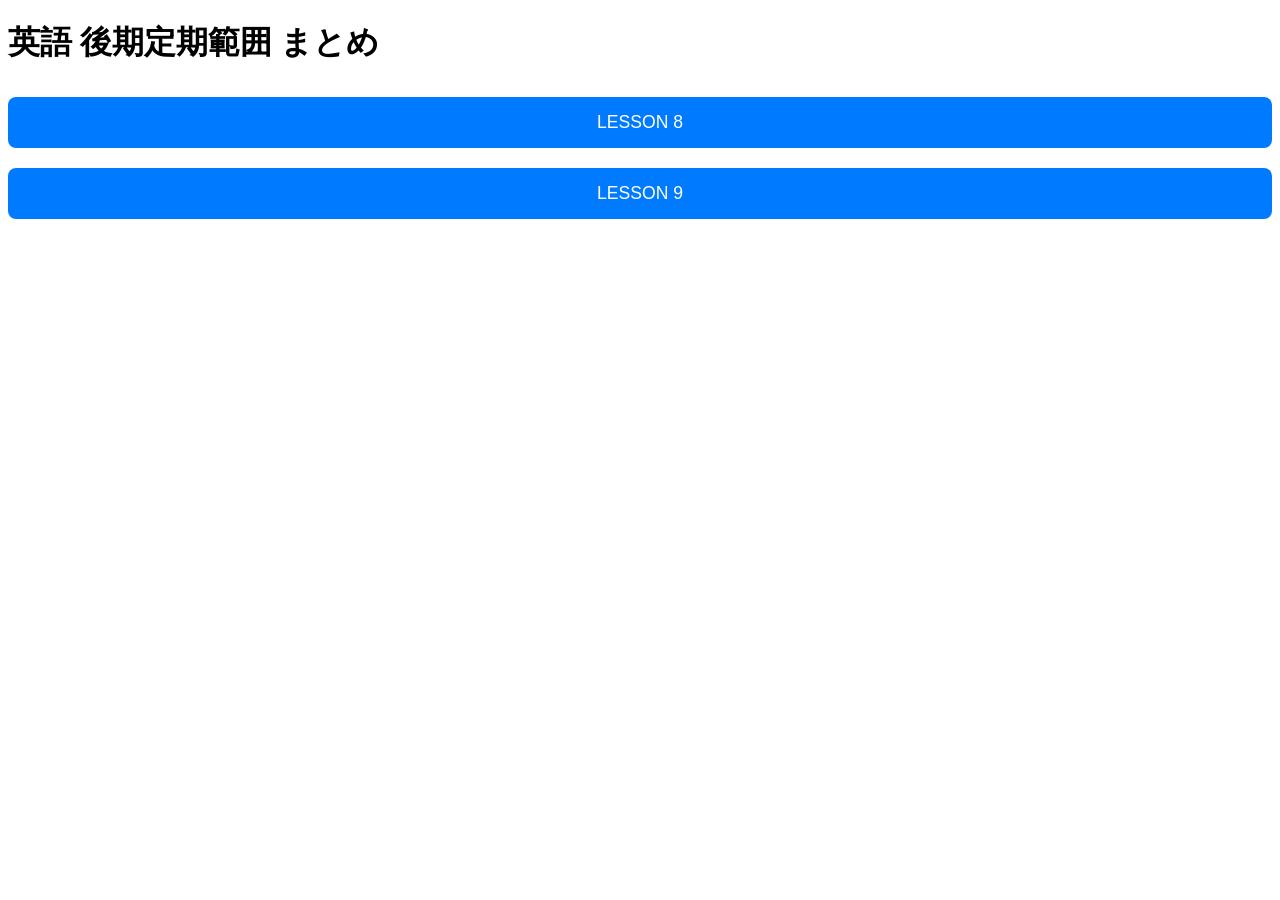
<file: index.html>
<!DOCTYPE html>
<html lang="ja">
<head>
  <meta charset="UTF-8" />
  <meta name="viewport" content="width=device-width, initial-scale=1.0" />
  <title>英語 後期定期範囲 まとめ</title>
  <link rel="stylesheet" href="style.css">
  </head>
<body>
  <h1>英語 後期定期範囲 まとめ</h1>

  <div id="lesson-list" class="section visible">
    <button class="full-width-button" onclick="location.href='lesson8.html'">LESSON 8</button>
    <button class="full-width-button" onclick="location.href='lesson9.html'">LESSON 9</button>
  </div>

  </body>
</html>
</file>
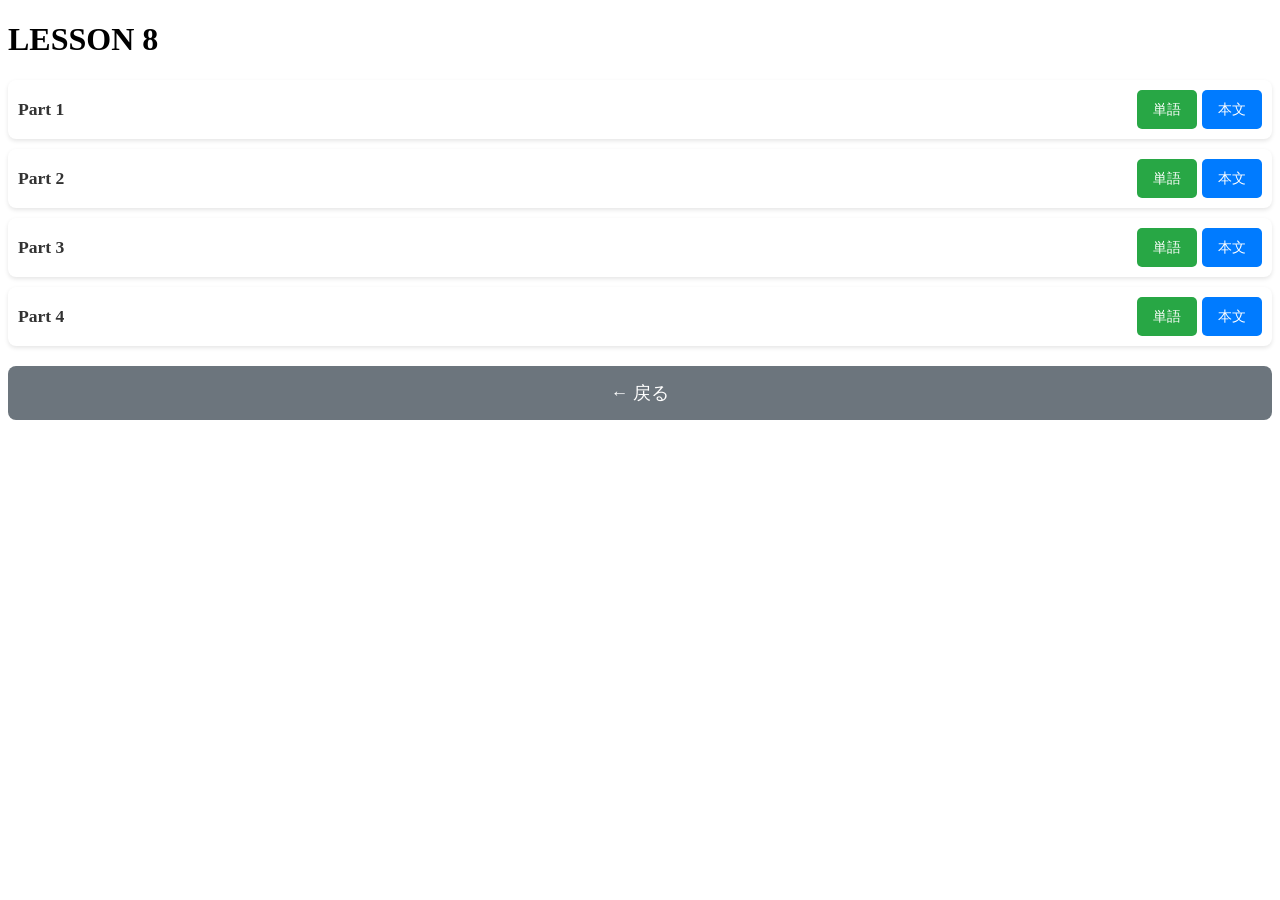
<file: lesson8.html>
<!DOCTYPE html>
<html lang="ja">
<head>
  <meta charset="UTF-8">
  <meta name="viewport" content="width=device-width, initial-scale=1.0">
  <title>Lesson 8 - 英語まとめ</title>
  <link rel="stylesheet" href="style.css">
  <script src="script.js" defer></script>
</head>
<body>

  <div id="lesson-parts" class="section visible">
    <h1>LESSON 8</h1>
    
    <div class="part-row">
      <span class="part-label">Part 1</span>
      <div class="btn-group-sm">
        <button class="sm-button btn-word" onclick="showContent('l8p1', 'word')">単語</button>
        <button class="sm-button btn-main" onclick="showContent('l8p1', 'main')">本文</button>
      </div>
    </div>

    <div class="part-row">
      <span class="part-label">Part 2</span>
      <div class="btn-group-sm">
        <button class="sm-button btn-word" onclick="showContent('l8p2', 'word')">単語</button>
        <button class="sm-button btn-main" onclick="showContent('l8p2', 'main')">本文</button>
      </div>
    </div>
    <div class="part-row">
      <span class="part-label">Part 3</span>
      <div class="btn-group-sm">
        <button class="sm-button btn-word" onclick="showContent('l8p3', 'word')">単語</button>
        <button class="sm-button btn-main" onclick="showContent('l8p3', 'main')">本文</button>
      </div>
    </div>
    <div class="part-row">
      <span class="part-label">Part 4</span>
      <div class="btn-group-sm">
        <button class="sm-button btn-word" onclick="showContent('l8p4', 'word')">単語</button>
        <button class="sm-button btn-main" onclick="showContent('l8p4', 'main')">本文</button>
      </div>
    </div>

    <button class="full-width-button" style="background-color: #6c757d;" onclick="location.href='index.html'">← 戻る</button>
  </div>

  <div id="toggle-buttons" class="button-group" style="display: none;">
    <button id="toggleEnglish">英文</button>
    <button id="toggleJapanese">日本語訳</button>
    <button onclick="goBackToParts()" style="background-color: #6c757d; color: white; border: none; border-radius: 5px; padding: 10px;">← 戻る</button>
  </div>

<div id="l8p1-content" class="section content-container">
    <div class="main-text">
      <h3>1</h3>
      <div class="sentence">
        <div class="english">"I made it!" On October 22, 2019, a young baker, Shuichi Osawa, shouted with joy in Nantes, France.</div>
        <div class="japanese">｢やった！｣2019年10月22日、フランスのナントで若いパン職人、大澤秀一が喜びの叫びを上げました。</div>
      </div>
      <div class="sentence">
        <div class="english">He had just won first prize at the World of Bread Contest.</div>
        <div class="japanese">彼は世界パンコンテストで優勝したばかりでした。</div>
      </div>
      <div class="sentence">
        <div class="english">On the podium where all the members of his team were standing, he gave a big smile and said,"I am truly proud. All my effort has finally paid off."</div>
        <div class="japanese">チーム全員が立つ表彰台で、彼は満面の笑みを浮かべ、「本当に誇りに思います。これまで(すべて)の努力がついに報われました。」と言いました。</div>
      </div>
      <h3>2</h3>
      <div class="sentence">
        <div class="english">The contest is held every two years.</div>
        <div class="japanese">このコンテストは2年に一度開催されます。</div>
      </div>
      <div class="sentence">
        <div class="english">In 2019, teams from several countries gathered.</div>
        <div class="japanese">2019年には、複数の国からチームが集まりました。</div>
      </div>
      <div class="sentence">
        <div class="english">Each team consists of a baker, an assistant, and a coach.</div>
        <div class="japanese">各チームは、パン職人、アシスタント、コーチで構成されています。</div>
      </div>
      <div class="sentence">
        <div class="english">To meet the standards of the contest, all the bread must be delicious and also pleasing to the eye.</div>
        <div class="japanese">コンテストの基準を満たすには、すべてのパンが美味しく、見た目も美しくなければなりません。</div>
      </div>
      <h3>3</h3>
      <div class="sentence">
        <div class="english">The contest was a big challenge with lots of requirements, but Osawa did it.</div>
        <div class="japanese">このコンテストは多くの要件を伴う大きな挑戦でしたが、大澤はそれを成し遂げました。</div>
      </div>
      <div class="sentence">
        <div class="english">This was the very first time a Japanese team had won the contest.</div>
        <div class="japanese">日本のチームがコンテンストで優勝したのはこれが初めてでした。</div>
      </div>
    </div>
    <div class="word-card">
      <div class="word-mode-switch">
        <button class="mode-btn active" onclick="setWordMode('en-jp')">英 → 日</button>
        <button class="mode-btn" onclick="setWordMode('jp-en')">日 → 英</button>
      </div>
      <table class="word-list">
        <tr>
            <td><span class="word-eng-text">podium</span></td>
            <td><span class="word-jp-text mask hidden" onclick="this.classList.toggle('hidden')">表彰台</span></td>
        </tr>
        <tr>
            <td><span class="word-eng-text">consist</span></td>
            <td><span class="word-jp-text mask hidden" onclick="this.classList.toggle('hidden')">喜んで</span></td>
        </tr>
        <tr>
            <td><span class="word-eng-text">standards</span></td>
            <td><span class="word-jp-text mask hidden" onclick="this.classList.toggle('hidden')">基準</span></td>
        </tr>
        <tr>
            <td><span class="word-eng-text">pleasing</span></td>
            <td><span class="word-jp-text mask hidden" onclick="this.classList.toggle('hidden')">美しい、心地よい</span></td>
        </tr>
        <tr>
            <td><span class="word-eng-text">requirement</span></td>
            <td><span class="word-jp-text mask hidden" onclick="this.classList.toggle('hidden')">要件</span></td>
        </tr>
      </table>
    </div>
  </div>

  <div id="l8p2-content" class="section content-container">
    <div class="main-text">
      <h3>1</h3>
      <div class="sentence">
        <div class="english">Osawa said, "My family runs a bakery, so it was natural for me to become a baker."</div>
        <div class="japanese">大澤は「実家がパン屋なので、パン職人になるのは自然な流れでした」と言いました。</div>
      </div>
      <div class="sentence">
        <div class="english">In 2012, after working as a baker for several years, he left his hometown in Gunma, heading for Kobe to ask the famous chef Takaaki Nishikawa for training.</div>
        <div class="japanese">2012年、数年間パン職人として働いた後、故郷の群馬を離れ、神戸へ向かい、有名なシェフの西川功晃に修行を依頼しました。</div>
      </div>
      <h3>2</h3>
      <div class="sentence">
        <div class="english">"I was really amazed to see how he kneaded dough. </div>
        <div class="japanese">「彼がどうやって生地をこねるかを見て、本当に驚きました。</div>
      </div>
      <div class="sentence">
        <div class="english">He treated it just like a new born baby," said Osawa.</div>
        <div class="japanese">彼はまるで生まれたばかりの赤ん坊のように生地を扱っていました」と大澤は言いました。</div>
      </div>
      <div class="sentence">
        <div class="english">"He was very strict with me, but I swore to myself I would never give up."</div>
        <div class="japanese">「彼は私に対してとても厳しかったですが、私は決して諦めないと自分自身に誓いました。」</div>
      </div>
      <h3>3</h3>
      <div class="sentence">
        <div class="english">In 2015, Nishikawa took Osawa to Nantes.</div>
        <div class="japanese">2015年、西川は大澤をナントへ連れて行きました。</div>
      </div>
      <div class="sentence">
        <div class="english">Osawa had a chance to see the World of Bread Contest, overwhelmed by the international bakers' skills and passion.</div>
        <div class="japanese">大澤は世界パンコンテストを見る機会があり、世界中のパン職人の技術と情熱に圧倒されました。</div>
      </div>
      <div class="sentence">
        <div class="english">He said to himself, "I'll enter this contest some day."</div>
        <div class="japanese">彼は「いつかこのコンテストに出場するぞ」と心に決めました。</div>
      </div>
    </div>

    <div class="word-card">
      <div class="word-mode-switch">
        <button class="mode-btn active" onclick="setWordMode('en-jp')">英 → 日</button>
        <button class="mode-btn" onclick="setWordMode('jp-en')">日 → 英</button>
      </div>
      <table class="word-list">
        <tr>
          <td><span class="word-eng-text">runs</span></td>
          <td><span class="word-jp-text mask hidden" onclick="this.classList.toggle('hidden')">営む</span></td>
        </tr>
        <tr>
          <td><span class="word-eng-text">heading</span></td>
          <td><span class="word-jp-text mask hidden" onclick="this.classList.toggle('hidden')">向かう</span></td>
        </tr>
        <tr>
          <td><span class="word-eng-text">knead</span></td>
          <td><span class="word-jp-text mask hidden" onclick="this.classList.toggle('hidden')">こねる</span></td>
        </tr>
        <tr>
          <td><span class="word-eng-text">newborn</span></td>
          <td><span class="word-jp-text mask hidden" onclick="this.classList.toggle('hidden')">新生児、生まれたばかりの</span></td>
        </tr>
        <tr>
          <td><span class="word-eng-text">strict</span></td>
          <td><span class="word-jp-text mask hidden" onclick="this.classList.toggle('hidden')">厳しい、厳格な</span></td>
        </tr>
        <tr>
          <td><span class="word-eng-text">swore</span></td>
          <td><span class="word-jp-text mask hidden" onclick="this.classList.toggle('hidden')">誓った</span></td>
        </tr>
        <tr>
          <td><span class="word-eng-text">overwhelmed</span></td>
          <td><span class="word-jp-text mask hidden" onclick="this.classList.toggle('hidden')">圧倒された</span></td>
        </tr>
        <tr>
          <td><span class="word-eng-text">passion</span></td>
          <td><span class="word-jp-text mask hidden" onclick="this.classList.toggle('hidden')">情熱</span></td>
        </tr>
        <tr>
          <td><span class="word-eng-text">dough</span></td>
          <td><span class="word-jp-text mask hidden" onclick="this.classList.toggle('hidden')">生地</span></td>
        </tr>
        <tr>
          <td><span class="word-eng-text">treat</span></td>
          <td><span class="word-jp-text mask hidden" onclick="this.classList.toggle('hidden')">扱う</span></td>
        </tr>
      </table>
    </div>
  </div>

<div id="l8p3-content" class="section content-container">
    <div class="main-text">
      <h3>1</h3>
      <div class="sentence">
        <div class="english">Returning from France, Osawa was full of passion and started preparing for the contest.</div>
        <div class="japanese">フランスから帰国した大澤は情熱に溢れ、コンテストの準備を始めました。</div>
      </div>
      <div class="sentence">
        <div class="english">According to the regulations, each team has to make eleven types of bread within eight and a half hours.</div>
        <div class="japanese">規定によると、各チームは8時間半以内に11種類のパンを作らなければなりません。</div>
      </div>
      <div class="sentence">
        <div class="english">He had to practice hard and needed a place to practice.</div>
        <div class="japanese">彼は一生懸命練習しなければならず、練習場所が必要でした。</div>
      </div>
      <h3>2</h3>
      <div class="sentence">
        <div class="english">In 2017, a coffee shop owner kindly offered him a storage place where he could practice.</div>
        <div class="japanese">2017年、あるコーヒーショップのオーナーが、彼に練習できる倉庫を親切に提供してくれました。</div>
      </div>
      <div class="sentence">
        <div class="english">"I was very lucky because people around me always helped me, so I managed to continue my challenge," said Osawa.</div>
        <div class="japanese">「周りの人々がいつも助けてくれたので、私はとても運が良かったです。おかげでなんとか挑戦を続けることができました」と大澤は言いました。</div>
      </div>
      <h3>3</h3>
      <div class="sentence">
        <div class="english">He was delighted at the offer, but he had several problems, including an electrical power shortage and a kitchen too small for an oven.</div>
        <div class="japanese">彼はその申し出を喜びましたが、電力不足やオーブンを置くには狭すぎるキッチンなど、いくつかの問題がありました。</div>
      </div>
      <div class="sentence">
        <div class="english">In the storage place, the temperature reached as high as 50℃ in summer, and it was freezing in winter.</div>
        <div class="japanese">その倉庫では、夏は気温が50℃に達し、冬は凍えるような寒さでした。</div>
      </div>
      <div class="sentence">
        <div class="english">He worked during the daytime and practiced at night.</div>
        <div class="japanese">彼は昼間は働き、夜に練習しました。</div>
      </div>
      <div class="sentence">
        <div class="english">He could hardly sleep.</div>
        <div class="japanese">彼はほとんど眠ることができませんでした。</div>
      </div>
      <div class="sentence">
        <div class="english">His life was like that for almost two years.</div>
        <div class="japanese">彼の生活はほぼ2年間そのようなものでした。</div>
      </div>
    </div>
    <div class="word-card">
      <div class="word-mode-switch">
        <button class="mode-btn active" onclick="setWordMode('en-jp')">英 → 日</button>
        <button class="mode-btn" onclick="setWordMode('jp-en')">日 → 英</button>
      </div>
      <table class="word-list">
        <tr>
          <td><span class="word-eng-text">regulation</span></td>
          <td><span class="word-jp-text mask hidden" onclick="this.classList.toggle('hidden')">規制、規定</span></td>
        </tr>
        <tr>
          <td><span class="word-eng-text">within</span></td>
          <td><span class="word-jp-text mask hidden" onclick="this.classList.toggle('hidden')">以内に</span></td>
        </tr>
        <tr>
          <td><span class="word-eng-text">kindly</span></td>
          <td><span class="word-jp-text mask hidden" onclick="this.classList.toggle('hidden')">親切に</span></td>
        </tr>
        <tr>
          <td><span class="word-eng-text">storage</span></td>
          <td><span class="word-jp-text mask hidden" onclick="this.classList.toggle('hidden')">保管</span></td>
        </tr>
        <tr>
          <td><span class="word-eng-text">delight</span></td>
          <td><span class="word-jp-text mask hidden" onclick="this.classList.toggle('hidden')">喜ぶ</span></td>
        </tr>
        <tr>
          <td><span class="word-eng-text">electrical</span></td>
          <td><span class="word-jp-text mask hidden" onclick="this.classList.toggle('hidden')">電気</span></td>
        </tr>
        <tr>
          <td><span class="word-eng-text">oven</span></td>
          <td><span class="word-jp-text mask hidden" onclick="this.classList.toggle('hidden')">オーブン</span></td>
        </tr>
        <tr>
          <td><span class="word-eng-text">freezing</span></td>
          <td><span class="word-jp-text mask hidden" onclick="this.classList.toggle('hidden')">凍結</span></td>
        </tr>
        <tr>
          <td><span class="word-eng-text">daytime</span></td>
          <td><span class="word-jp-text mask hidden" onclick="this.classList.toggle('hidden')">昼間</span></td>
        </tr>
        <tr>
          <td><span class="word-eng-text">hardly</span></td>
          <td><span class="word-jp-text mask hidden" onclick="this.classList.toggle('hidden')">ほとんど</span></td>
        </tr>
        <tr>
          <td><span class="word-eng-text">manage to</span></td>
          <td><span class="word-jp-text mask hidden" onclick="this.classList.toggle('hidden')">なんとか</span></td>
        </tr>
      </table>
    </div>
  </div>

  <div id="l8p4-content" class="section content-container">
    <div class="main-text">
      <h3>1</h3>
      <div class="sentence">
        <div class="english">At last, Osawa arrived back in Nantes, where the 2019 World of Bread Contest would be held.</div>
        <div class="japanese">ついに大澤は、2019年世界パンコンテストが開催されるナントに戻ってきました。</div>
      </div>
      <div class="sentence">
        <div class="english">He was the ambassador of bread from Japan.</div>
        <div class="japanese">彼は日本のパン大使でした。</div>
      </div>
      <div class="sentence">
        <div class="english">As soon as the contest started, he began to make the required types of bread one after another.</div>
        <div class="japanese">コンテストが始まるとすぐに、彼は要求された種類のパンを次々と作り始めました。</div>
      </div>
      <h3>2</h3>
      <div class="sentence">
        <div class="english">All the beautiful bread Osawa had made grabbed the judges' hearts.</div>
        <div class="japanese">大澤が作ったすべての美しいパンは審査員の心をつかみました。</div>
      </div>
      <div class="sentence">
        <div class="english">Above all, his original work "Yabusame" simply amazed the whole venue.</div>
        <div class="japanese">中でも、彼のオリジナル作品「流鏑馬（やぶさめ）」は会場全体を驚かせました。</div>
      </div>
      <div class="sentence">
        <div class="english">Osawa's team won the championship.</div>
        <div class="japanese">大澤のチームが優勝しました。</div>
      </div>
      <div class="sentence">
        <div class="english">Some judges said, "You're incredible and just crazy!"</div>
        <div class="japanese">審査員の中には「あなたたちは信じられない、まさにクレイジーだ！」と言う人もいました。</div>
      </div>
      <div class="sentence">
        <div class="english">Osawa was overjoyed to hear the praise.</div>
        <div class="japanese">大澤はその称賛を聞いて大喜びしました。</div>
      </div>
      <h3>3</h3>
      <div class="sentence">
        <div class="english">Osawa said, "I won, but it doesn't mean I have special talents. I did well only because I practiced a lot."</div>
        <div class="japanese">大澤は「優勝しましたが、私に特別な才能があるわけではありません。たくさん練習したからこそ上手くいったのです」と言いました。</div>
      </div>
      <div class="sentence">
        <div class="english">Practice makes perfect.</div>
        <div class="japanese">継続は力なり（習うより慣れよ）。</div>
      </div>
      <div class="sentence">
        <div class="english">He did win the international contest, but his story of baking the best bread will never end.</div>
        <div class="japanese">彼は国際コンテストで優勝しましたが、最高のパンを焼くという彼の物語は決して終わることはありません。</div>
      </div>
    </div>

    <div class="word-card">
      <div class="word-mode-switch">
        <button class="mode-btn active" onclick="setWordMode('en-jp')">英 → 日</button>
        <button class="mode-btn" onclick="setWordMode('jp-en')">日 → 英</button>
      </div>
      <table class="word-list">
        <tr>
          <td><span class="word-eng-text">ambassador</span></td>
          <td><span class="word-jp-text mask hidden" onclick="this.classList.toggle('hidden')">大使</span></td>
        </tr>
        <tr>
          <td><span class="word-eng-text">grabbed</span></td>
          <td><span class="word-jp-text mask hidden" onclick="this.classList.toggle('hidden')">掴んだ</span></td>
        </tr>
        <tr>
          <td><span class="word-eng-text">venue</span></td>
          <td><span class="word-jp-text mask hidden" onclick="this.classList.toggle('hidden')">会場</span></td>
        </tr>
        <tr>
          <td><span class="word-eng-text">incredible</span></td>
          <td><span class="word-jp-text mask hidden" onclick="this.classList.toggle('hidden')">信じられない</span></td>
        </tr>
        <tr>
          <td><span class="word-eng-text">crazy</span></td>
          <td><span class="word-jp-text mask hidden" onclick="this.classList.toggle('hidden')">クレイジー、素晴らしい</span></td>
        </tr>
        <tr>
          <td><span class="word-eng-text">overjoyed</span></td>
          <td><span class="word-jp-text mask hidden" onclick="this.classList.toggle('hidden')">大喜び</span></td>
        </tr>
        <tr>
          <td><span class="word-eng-text">praise</span></td>
          <td><span class="word-jp-text mask hidden" onclick="this.classList.toggle('hidden')">称賛</span></td>
        </tr>
        <tr>
          <td><span class="word-eng-text">talent</span></td>
          <td><span class="word-jp-text mask hidden" onclick="this.classList.toggle('hidden')">才能</span></td>
        </tr>
      </table>
    </div>
  </div>
    </body>
</html>
</file>
<file: style.css>
<style>
    body { font-family: sans-serif; padding: 20px; background-color: #f0f0f5; margin: 0; }
    
    /* 基本ボタン */
    .full-width-button { width: 100%; padding: 15px; font-size: 1.1rem; margin: 10px 0; border: none; border-radius: 8px; background-color: #007bff; color: white; cursor: pointer; transition: background-color 0.2s ease; }
    .full-width-button:hover { background-color: #0056b3; }

    /* Part選択画面の横並びレイアウト */
    .part-row { display: flex; align-items: center; background: white; margin: 10px 0; padding: 10px; border-radius: 8px; box-shadow: 0 2px 4px rgba(0,0,0,0.1); }
    .part-label { flex: 1; font-weight: bold; font-size: 1.1rem; color: #333; }
    .btn-group-sm { display: flex; gap: 5px; }
    .sm-button { padding: 10px 15px; border: none; border-radius: 5px; cursor: pointer; font-size: 0.9rem; color: white; min-width: 60px; }
    .btn-word { background-color: #28a745; }
    .btn-main { background-color: #007bff; }

    /* 操作ボタン */
    .button-group, #toggle-buttons { display: flex; justify-content: center; gap: 10px; flex-wrap: wrap; margin-bottom: 20px; }
    #toggle-buttons { display: none; }
    button.active { background-color: #0056b3; }

    /* 本文表示スタイル */
    .sentence { background: white; margin-bottom: 20px; padding: 15px; border-radius: 10px; box-shadow: 0 2px 5px rgba(0, 0, 0, 0.1); }
    .english { color: #333; font-weight: bold; margin-bottom: 10px; font-size: 1.1rem; display: none; border-bottom: 1px dashed #ccc; padding-bottom: 5px; }
    .japanese { color: #555; font-size: 1rem; display: none; }

    /* 単語帳スタイル */
    .word-card { background: #fff; margin-top: 10px; padding: 15px; border-radius: 10px; border: 2px solid #28a745; display: none; }
    .word-card.active { display: block; }
    .word-mode-switch { display: flex; justify-content: center; gap: 10px; margin-bottom: 15px; }
    .mode-btn { padding: 8px 12px; border: 2px solid #28a745; border-radius: 20px; background: white; color: #28a745; cursor: pointer; font-weight: bold; }
    .mode-btn.active { background: #28a745; color: white; }

    .word-list { width: 100%; border-collapse: collapse; }
    .word-list td { padding: 12px; border-bottom: 1px solid #eee; width: 50%; text-align: center; }
    
    /* マスク（隠す）の設定 */
    .mask { cursor: pointer; border-radius: 4px; padding: 4px 8px; transition: all 0.2s; display: inline-block; min-width: 80px; }
    .mask.hidden { color: transparent !important; background: #ccc !important; }
    
    .word-eng-text { font-weight: bold; color: #333; }
    .word-jp-text { color: #28a745; background: #e8f5e9; }

    .section { display: none; }
    .visible { display: block; }
    @media (max-width: 600px) { .sm-button { padding: 8px 10px; font-size: 0.8rem; } }
  </style>
</file>
